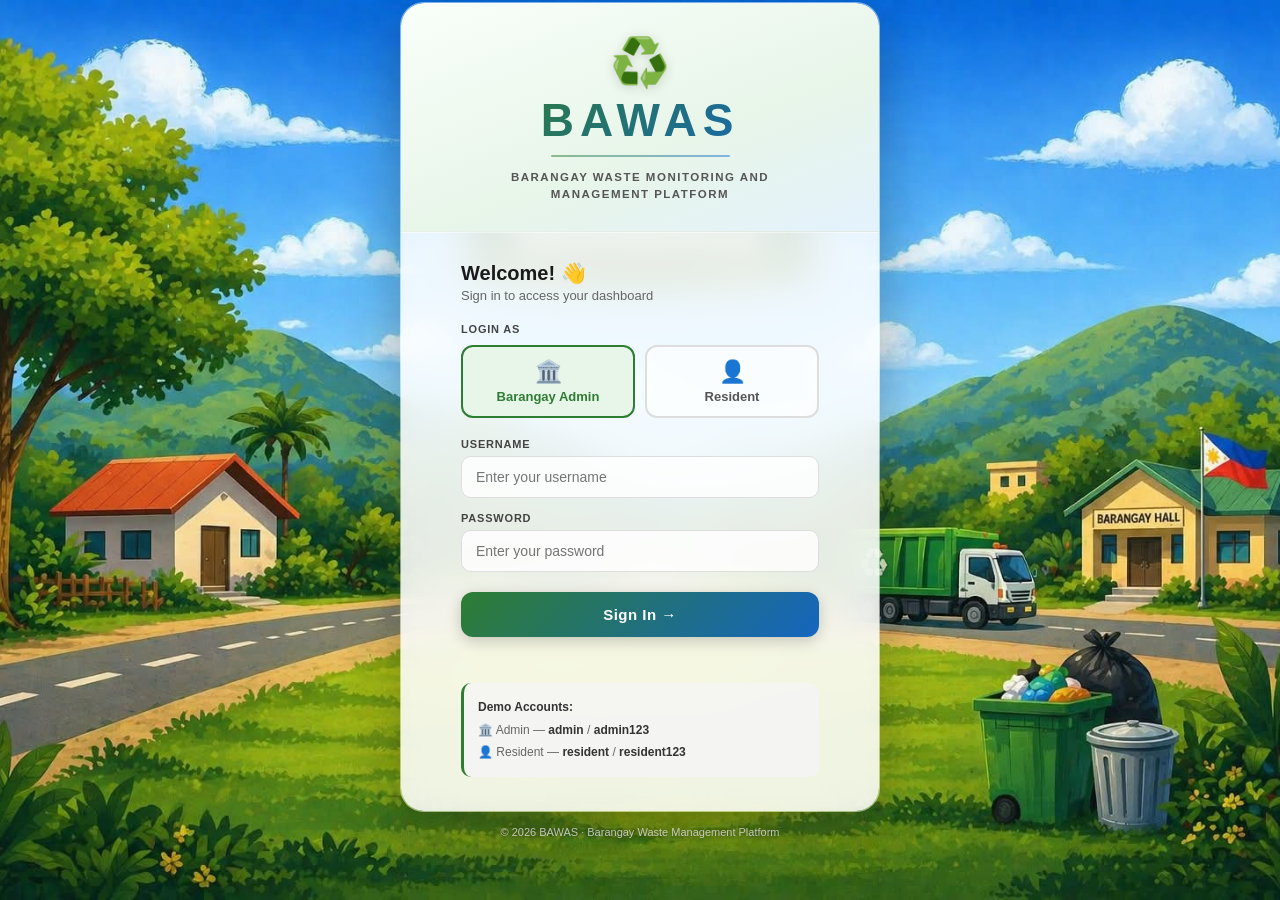
<file: index.html>
<!DOCTYPE html>
<html lang="en">
<head>
    <meta charset="UTF-8">
    <meta name="viewport" content="width=device-width, initial-scale=1.0">
    <title>BAWAS - Barangay Waste Management System</title>
    <style>
        * {
            margin: 0;
            padding: 0;
            box-sizing: border-box;
        }

        body {
            font-family: 'Segoe UI', Tahoma, Geneva, Verdana, sans-serif;
            min-height: 100vh;
            background-image: url('bg.jpg');
            background-size: cover;
            background-position: center top;
            background-repeat: no-repeat;
            display: flex;
            align-items: center;
            justify-content: center;
        }

        /* Wrapper */
        .login-wrapper {
            position: relative;
            z-index: 1;
            display: flex;
            flex-direction: column;
            align-items: center;
            width: 100%;
            max-width: 520px;
            padding: 20px;
        }

        /* ── Card: frosted glass ── */
        .login-card {
            width: 100%;
            border-radius: 24px;
            overflow: hidden;
            box-shadow: 0 20px 60px rgba(0, 0, 0, 0.3);
            background: rgba(255, 255, 255, 0.18);
            backdrop-filter: blur(18px);
            -webkit-backdrop-filter: blur(18px);
            border: 1px solid rgba(255, 255, 255, 0.35);
            /* Push card up to cover the BAWAS logo in background */
            margin-top: -60px;
        }

        /* ── Top branding section ── */
        .card-header {
            padding: 36px 60px 28px;
            text-align: center;
            background: linear-gradient(160deg, #f9fff9 0%, #e8f5e9 60%, #e3f2fd 100%);
            backdrop-filter: blur(20px);
            -webkit-backdrop-filter: blur(20px);
            border-bottom: 1px solid rgba(0,0,0,0.06);
        }

        .card-header-logo {
            font-size: 48px;
            line-height: 1;
            margin-bottom: 10px;
            filter: drop-shadow(0 2px 6px rgba(0,0,0,0.15));
        }

        .card-header h1 {
            font-size: 46px;
            font-weight: 900;
            letter-spacing: 6px;
            line-height: 1;
            margin-bottom: 6px;
            text-shadow: none;
            /* Green to blue gradient text */
            background: linear-gradient(135deg, #2e7d32 0%, #1565C0 100%);
            -webkit-background-clip: text;
            -webkit-text-fill-color: transparent;
            background-clip: text;
        }

        .card-header-divider {
            height: 2px;
            background: linear-gradient(to right, #2e7d32, #1976D2);
            border-radius: 2px;
            margin: 12px auto;
            width: 50%;
            opacity: 0.5;
        }

        .card-header p {
            font-size: 11.5px;
            color: #555;
            font-weight: 600;
            letter-spacing: 1.5px;
            text-transform: uppercase;
            line-height: 1.5;
            text-shadow: none;
        }

        /* ── Form body: slightly more opaque ── */
        .card-body {
            background: rgba(255, 255, 255, 0.82);
            backdrop-filter: blur(10px);
            -webkit-backdrop-filter: blur(10px);
            padding: 28px 60px 34px;
            border-top: 1px solid rgba(255,255,255,0.5);
        }

        .welcome-text h2 {
            font-size: 20px;
            font-weight: 700;
            color: #1a1a1a;
            margin-bottom: 3px;
        }

        .welcome-text p {
            font-size: 13px;
            color: #666;
            margin-bottom: 20px;
        }

        /* User type toggle */
        .type-label {
            font-size: 11px;
            font-weight: 700;
            color: #444;
            text-transform: uppercase;
            letter-spacing: 0.8px;
            margin-bottom: 10px;
        }

        .type-grid {
            display: grid;
            grid-template-columns: 1fr 1fr;
            gap: 10px;
            margin-bottom: 20px;
        }

        .type-btn {
            padding: 12px 10px;
            border: 2px solid #ddd;
            border-radius: 12px;
            background: rgba(255,255,255,0.7);
            cursor: pointer;
            text-align: center;
            transition: all 0.2s;
            font-size: 13px;
            font-weight: 600;
            color: #555;
        }

        .type-btn .icon {
            font-size: 22px;
            display: block;
            margin-bottom: 4px;
        }

        .type-btn:hover {
            border-color: #2e7d32;
            background: #f1f8f1;
            color: #2e7d32;
        }

        .type-btn.active {
            border-color: #2e7d32;
            background: #e8f5e9;
            color: #2e7d32;
        }

        /* Form fields */
        .field {
            margin-bottom: 14px;
        }

        .field label {
            display: block;
            font-size: 11px;
            font-weight: 700;
            color: #444;
            text-transform: uppercase;
            letter-spacing: 0.8px;
            margin-bottom: 6px;
        }

        .field input {
            width: 100%;
            padding: 12px 14px;
            border: 1.5px solid #ddd;
            border-radius: 10px;
            font-size: 14px;
            color: #333;
            background: rgba(255,255,255,0.85);
            transition: border-color 0.2s, background 0.2s;
            outline: none;
        }

        .field input:focus {
            border-color: #2e7d32;
            background: white;
        }

        /* Login button */
        .btn-login {
            width: 100%;
            padding: 14px;
            background: linear-gradient(135deg, #2e7d32 0%, #1565C0 100%);
            color: white;
            border: none;
            border-radius: 12px;
            font-size: 15px;
            font-weight: 700;
            cursor: pointer;
            margin-top: 6px;
            letter-spacing: 0.5px;
            transition: opacity 0.2s, transform 0.15s;
            box-shadow: 0 4px 15px rgba(0,0,0,0.2);
        }

        .btn-login:hover {
            opacity: 0.92;
            transform: translateY(-1px);
        }

        .btn-login:active {
            transform: translateY(0);
        }

        /* Error */
        .error-msg {
            color: #e53935;
            font-size: 13px;
            text-align: center;
            margin-top: 10px;
            min-height: 18px;
            font-weight: 500;
        }

        /* Demo accounts */
        .demo-box {
            margin-top: 18px;
            padding: 12px 14px;
            background: rgba(245,245,245,0.9);
            border-radius: 10px;
            border-left: 3px solid #2e7d32;
        }

        .demo-box p {
            font-size: 12px;
            color: #666;
            margin: 3px 0;
            line-height: 1.6;
        }

        .demo-box strong {
            color: #333;
        }

        /* Footer */
        .login-footer {
            text-align: center;
            margin-top: 14px;
            font-size: 11px;
            color: rgba(255,255,255,0.85);
            text-shadow: 0 1px 4px rgba(0,0,0,0.4);
            font-weight: 500;
        }
    </style>
</head>
<body>
    <div class="login-wrapper">
        <div class="login-card">

            <!-- Branding — blends with background -->
            <div class="card-header">
                <div class="card-header-logo">♻️</div>
                <h1>BAWAS</h1>
                <div class="card-header-divider"></div>
                <p>Barangay Waste Monitoring and Management Platform</p>
            </div>

            <!-- Login form — slightly more solid -->
            <div class="card-body">
                <div class="welcome-text">
                    <h2>Welcome! 👋</h2>
                    <p>Sign in to access your dashboard</p>
                </div>

                <p class="type-label">Login as</p>
                <div class="type-grid">
                    <button class="type-btn active" id="btnAdmin" onclick="setUserType('admin')">
                        <span class="icon">🏛️</span>
                        Barangay Admin
                    </button>
                    <button class="type-btn" id="btnResident" onclick="setUserType('resident')">
                        <span class="icon">👤</span>
                        Resident
                    </button>
                </div>
                <input type="hidden" id="userType" value="admin">

                <div class="field">
                    <label>Username</label>
                    <input type="text" id="username" placeholder="Enter your username">
                </div>
                <div class="field">
                    <label>Password</label>
                    <input type="password" id="password" placeholder="Enter your password"
                        onkeydown="if(event.key==='Enter') login()">
                </div>

                <button class="btn-login" onclick="login()">Sign In →</button>
                <div class="error-msg" id="errorMsg"></div>

                <div class="demo-box">
                    <p><strong>Demo Accounts:</strong></p>
                    <p>🏛️ Admin — <strong>admin</strong> / <strong>admin123</strong></p>
                    <p>👤 Resident — <strong>resident</strong> / <strong>resident123</strong></p>
                </div>
            </div>
        </div>

        <div class="login-footer">© 2026 BAWAS · Barangay Waste Management Platform</div>
    </div>

    <script src="app.js"></script>
    <script>
        function setUserType(type) {
            document.getElementById('userType').value = type;
            document.getElementById('btnAdmin').classList.toggle('active', type === 'admin');
            document.getElementById('btnResident').classList.toggle('active', type === 'resident');
        }
    </script>
</body>
</html>
</file>
<file: style.css>
* {
    margin: 0;
    padding: 0;
    box-sizing: border-box;
}

body {
    font-family: 'Plus Jakarta Sans', 'Segoe UI', Tahoma, Geneva, Verdana, sans-serif;
    background-color: #e8f0f2;
}

.container {
    display: flex;
    justify-content: center;
    align-items: center;
    min-height: 100vh;
    padding: 20px;
}

.login-box {
    background: white;
    padding: 40px;
    border-radius: 8px;
    box-shadow: 0 2px 10px rgba(0,0,0,0.1);
    max-width: 400px;
    width: 100%;
}

.login-box h1 {
    color: #2e7d32;
    text-align: center;
    margin-bottom: 10px;
}

.login-box h2 {
    color: #666;
    text-align: center;
    font-size: 16px;
    margin-bottom: 30px;
}

.login-form h3 {
    margin-bottom: 20px;
    color: #333;
}

.form-group {
    margin-bottom: 20px;
}

.form-group label {
    display: block;
    margin-bottom: 5px;
    color: #333;
    font-weight: bold;
}

.form-group input,
.form-group select,
.form-group textarea {
    width: 100%;
    padding: 10px;
    border: 1px solid #ddd;
    border-radius: 4px;
    font-size: 14px;
}

button {
    width: 100%;
    padding: 12px;
    background-color: #2e7d32;
    color: white;
    border: none;
    border-radius: 4px;
    font-size: 16px;
    cursor: pointer;
    margin-top: 10px;
}

button:hover {
    background-color: #1b5e20;
}

.error {
    color: red;
    margin-top: 10px;
    text-align: center;
}

.success {
    color: green;
    margin-top: 10px;
    text-align: center;
}

.demo-accounts {
    margin-top: 20px;
    padding: 15px;
    background-color: #f5f5f5;
    border-radius: 4px;
    font-size: 14px;
}

.demo-accounts p {
    margin: 5px 0;
}

/* Header inner max-width */
.header {
    background-color: white;
    padding: 0 40px;
    height: 72px;
    display: flex;
    justify-content: space-between;
    align-items: center;
    border-bottom: 3px solid #2e7d32;
    box-shadow: 0 2px 8px rgba(0,0,0,0.08);
    position: sticky;
    top: 0;
    z-index: 100;
}

.header-left {
    display: flex;
    align-items: center;
    gap: 12px;
}

.logo {
    width: 48px;
    height: 48px;
    display: flex;
    align-items: center;
    justify-content: center;
    font-size: 36px;
    background: none;
    border-radius: 0;
}

.header-title {
    display: flex;
    align-items: baseline;
    gap: 10px;
}

.header-title h1 {
    font-size: 30px;
    color: #1a1a1a;
    font-weight: 900;
    margin: 0;
    letter-spacing: 1px;
}

.header-title p {
    font-size: 16px;
    color: #444;
    margin: 0;
    font-weight: 400;
    border-left: 2px solid #ccc;
    padding-left: 10px;
}

.header-right {
    display: flex;
    align-items: center;
    gap: 12px;
}

.header-barangay-badge {
    background-color: #e8f5e9;
    color: #2e7d32;
    padding: 6px 14px;
    border-radius: 20px;
    font-size: 13px;
    font-weight: 600;
    border: 1px solid #a5d6a7;
}

.header-user {
    display: flex;
    align-items: center;
    gap: 8px;
    background: #f5f5f5;
    padding: 6px 14px;
    border-radius: 20px;
    font-size: 13px;
    font-weight: 600;
    color: #333;
}

.header-user span {
    font-size: 18px;
}

.user-info {
    display: flex;
    gap: 10px;
    align-items: center;
}

.notification-icon {
    width: 38px;
    height: 38px;
    background-color: #1976D2;
    border-radius: 50%;
    display: flex;
    align-items: center;
    justify-content: center;
    color: white;
    font-size: 18px;
    cursor: pointer;
}

.user-avatar {
    width: 38px;
    height: 38px;
    border-radius: 50%;
    background-color: #FF6B9D;
    display: flex;
    align-items: center;
    justify-content: center;
    color: white;
    font-size: 20px;
}

.user-info button {
    width: auto;
    padding: 7px 16px;
    margin: 0;
    background-color: #f44336;
    font-size: 13px;
    border-radius: 20px;
}

.user-info button:hover {
    background-color: #d32f2f;
}

.barangay-selector {
    position: fixed;
    inset: 0;
    background: linear-gradient(135deg, #e8f5e9 0%, #e3f2fd 50%, #f1f8e9 100%);
    display: flex;
    align-items: center;
    justify-content: center;
    z-index: 999;
    overflow: hidden;
}

/* Floating particles container */
.particles {
    position: absolute;
    inset: 0;
    pointer-events: none;
    overflow: hidden;
}

.particle {
    position: absolute;
    bottom: -60px;
    font-size: 24px;
    opacity: 0;
    animation: floatUp linear infinite;
    user-select: none;
}

@keyframes floatUp {
    0% {
        transform: translateY(0) rotate(0deg) scale(0.8);
        opacity: 0;
    }
    10% { opacity: 0.7; }
    90% { opacity: 0.4; }
    100% {
        transform: translateY(-110vh) rotate(360deg) scale(1.1);
        opacity: 0;
    }
}

/* Barangay card */
.barangay-card {
    position: relative;
    z-index: 1;
    background: white;
    border-radius: 24px;
    padding: 48px 52px;
    max-width: 480px;
    width: 100%;
    box-shadow: 0 20px 60px rgba(0,0,0,0.12);
    text-align: center;
    animation: fadeSlideUp 0.7s cubic-bezier(0.22, 1, 0.36, 1) forwards;
}

@keyframes fadeSlideUp {
    from { opacity: 0; transform: translateY(30px); }
    to   { opacity: 1; transform: translateY(0); }
}

.barangay-card-icon {
    font-size: 52px;
    margin-bottom: 8px;
    animation: spinIn 0.8s cubic-bezier(0.22, 1, 0.36, 1) 0.2s both;
}

@keyframes spinIn {
    from { opacity: 0; transform: rotate(-180deg) scale(0.5); }
    to   { opacity: 1; transform: rotate(0deg) scale(1); }
}

.barangay-card h1 {
    font-size: 40px;
    font-weight: 900;
    letter-spacing: 5px;
    background: linear-gradient(135deg, #2e7d32, #1565C0);
    -webkit-background-clip: text;
    -webkit-text-fill-color: transparent;
    background-clip: text;
    margin-bottom: 6px;
}

.barangay-card-sub {
    font-size: 11px;
    color: #888;
    font-weight: 600;
    letter-spacing: 1px;
    text-transform: uppercase;
    margin-bottom: 4px;
}

.barangay-divider {
    height: 2px;
    background: linear-gradient(to right, #2e7d32, #1976D2);
    border-radius: 2px;
    width: 50%;
    margin: 16px auto;
    opacity: 0.4;
}

.barangay-card h2 {
    font-size: 20px;
    font-weight: 700;
    color: #1a1a1a;
    margin-bottom: 6px;
}

.barangay-card-hint {
    font-size: 13px;
    color: #999;
    margin-bottom: 20px;
}

.barangay-card select {
    width: 100%;
    padding: 13px 16px;
    border: 1.5px solid #e0e0e0;
    border-radius: 12px;
    font-size: 15px;
    color: #333;
    background: #fafafa;
    outline: none;
    margin-bottom: 16px;
    transition: border-color 0.2s;
}

.barangay-card select:focus {
    border-color: #2e7d32;
    background: white;
}

.barangay-btn {
    width: 100%;
    padding: 14px;
    background: linear-gradient(135deg, #2e7d32 0%, #1565C0 100%);
    color: white;
    border: none;
    border-radius: 12px;
    font-size: 16px;
    font-weight: 700;
    cursor: pointer;
    letter-spacing: 0.5px;
    transition: opacity 0.2s, transform 0.15s;
    box-shadow: 0 4px 15px rgba(0,0,0,0.15);
    margin-top: 0;
}

.barangay-btn:hover {
    opacity: 0.9;
    transform: translateY(-2px);
}

.barangay-btn:active {
    transform: translateY(0);
}

.page-header {
    background: linear-gradient(135deg, #1976D2 0%, #1565C0 100%);
    color: white;
    padding: 24px 0;
    margin: 0;
}

.page-header-inner {
    max-width: 1280px;
    margin: 0 auto;
    padding: 0 40px;
}

.page-header h2 {
    font-size: 28px;
    font-weight: 700;
    margin: 0;
}

.main-content {
    display: block;
    min-height: calc(100vh - 72px);
    background: #f0f4f8;
    background-image:
        radial-gradient(circle at 20% 20%, rgba(46,125,50,0.04) 0%, transparent 50%),
        radial-gradient(circle at 80% 80%, rgba(25,118,210,0.04) 0%, transparent 50%),
        radial-gradient(circle at 60% 10%, rgba(0,188,212,0.03) 0%, transparent 40%);
    position: relative;
}

.sidebar {
    display: none;
}

.content {
    max-width: 1280px;
    margin: 0 auto;
    padding: 32px 40px;
    background-color: transparent;
    min-height: calc(100vh - 150px);
}

.section {
    display: none;
}

.section.active {
    display: block;
}

/* Page header wrapper fix */
.section > .page-header {
    margin: -32px -40px 32px -40px;
    border-radius: 0;
}

.stats-grid {
    display: grid;
    grid-template-columns: repeat(4, 1fr);
    gap: 20px;
    margin-bottom: 28px;
}

/* 5-column for admin (with fee card) */
.stats-grid.five-col {
    grid-template-columns: repeat(5, 1fr);
}

.stat-card {
    background: white;
    padding: 25px;
    border-radius: 12px;
    box-shadow: 0 2px 8px rgba(0,0,0,0.1);
    position: relative;
    overflow: hidden;
    transition: transform 0.2s, box-shadow 0.2s;
}

.stat-card:hover {
    transform: translateY(-5px);
    box-shadow: 0 4px 16px rgba(0,0,0,0.15);
}

.stat-card::before {
    content: '';
    position: absolute;
    top: 0;
    left: 0;
    right: 0;
    height: 8px;
}

.stat-card.green::before {
    background-color: #4CAF50;
}

.stat-card.blue::before {
    background-color: #1976D2;
}

.stat-card.orange::before {
    background-color: #FF9800;
}

.stat-card.teal::before {
    background-color: #00BCD4;
}

.stat-card h3 {
    font-size: 16px;
    color: #666;
    margin-bottom: 15px;
    font-weight: 600;
}

.stat-value {
    font-size: 48px;
    font-weight: bold;
    color: #333;
    margin-bottom: 10px;
}

.stat-label {
    font-size: 14px;
    color: #999;
}

.stat-icon {
    font-size: 40px;
    margin-top: 10px;
}

.collection-schedule-section {
    background: linear-gradient(135deg, #1976D2 0%, #1565C0 100%);
    padding: 18px 20px;
    border-radius: 12px;
    margin-bottom: 16px;
}

.collection-schedule-section h3 {
    color: white;
    font-size: 15px;
    font-weight: 700;
    margin-bottom: 10px;
    text-transform: uppercase;
    letter-spacing: 0.5px;
    opacity: 0.9;
}

.schedule-item {
    background: rgba(255,255,255,0.95);
    padding: 10px 14px;
    border-radius: 8px;
    margin-bottom: 6px;
    display: flex;
    justify-content: space-between;
    align-items: center;
    cursor: pointer;
    font-size: 13px;
    font-weight: 500;
    color: #333;
    transition: background 0.15s;
}

.schedule-item:last-child {
    margin-bottom: 0;
}

.schedule-item:hover {
    background-color: white;
}

.recent-alerts {
    background: white;
    border-radius: 12px;
    box-shadow: 0 2px 8px rgba(0,0,0,0.07);
    overflow: hidden;
}

.alerts-header {
    padding: 12px 16px;
    background: #fff8f0;
    border-bottom: 1px solid #ffe0b2;
    display: flex;
    justify-content: space-between;
    align-items: center;
}

.alerts-header h3 {
    font-size: 13px;
    font-weight: 700;
    color: #e65100;
    text-transform: uppercase;
    letter-spacing: 0.5px;
    margin: 0;
}

.alerts-header a {
    font-size: 12px;
    color: #1976D2;
    text-decoration: none;
    font-weight: 600;
    cursor: pointer;
}

.alerts-header a:hover {
    text-decoration: underline;
}

.alert-item {
    padding: 12px 16px;
    border-left: 4px solid #FF9800;
    background-color: white;
    margin: 0;
    border-bottom: 1px solid #f5f5f5;
    display: flex;
    align-items: center;
    gap: 12px;
    cursor: pointer;
    transition: background 0.15s;
}

.alert-item:hover {
    background-color: #fffbf5;
}

.alert-item:last-child {
    border-bottom: none;
}

.alert-icon {
    width: 32px;
    height: 32px;
    background-color: #fff3e0;
    border-radius: 8px;
    display: flex;
    align-items: center;
    justify-content: center;
    color: #FF9800;
    font-size: 16px;
    flex-shrink: 0;
}

.alert-content {
    flex: 1;
    min-width: 0;
}

.alert-content strong {
    font-size: 13px;
    color: #1a1a1a;
    font-weight: 600;
    display: block;
    white-space: nowrap;
    overflow: hidden;
    text-overflow: ellipsis;
}

.alert-content p {
    font-size: 12px;
    color: #999;
    margin: 2px 0 0;
    white-space: nowrap;
    overflow: hidden;
    text-overflow: ellipsis;
}

.alert-arrow {
    font-size: 16px;
    color: #ddd;
    flex-shrink: 0;
}

.alert-item button {
    width: auto;
    padding: 8px 16px;
    margin-top: 10px;
    background-color: #4caf50;
}

.report-card,
.schedule-card {
    background: white;
    padding: 14px 18px;
    border-radius: 10px;
    box-shadow: 0 1px 4px rgba(0,0,0,0.07);
    margin-bottom: 10px;
    display: flex;
    align-items: center;
    gap: 14px;
    cursor: pointer;
    transition: transform 0.15s, box-shadow 0.15s;
    border-left: 5px solid #e0e0e0;
}

.report-card:hover,
.schedule-card:hover {
    transform: translateY(-1px);
    box-shadow: 0 4px 12px rgba(0,0,0,0.1);
}

.report-icon {
    width: 44px;
    height: 44px;
    background-color: #e8f5e9;
    border-radius: 10px;
    display: flex;
    align-items: center;
    justify-content: center;
    font-size: 22px;
    flex-shrink: 0;
}

.report-content {
    flex: 1;
    min-width: 0;
}

.report-card h3,
.schedule-card h3 {
    color: #1a1a1a;
    margin-bottom: 3px;
    font-size: 15px;
    font-weight: 700;
    white-space: nowrap;
    overflow: hidden;
    text-overflow: ellipsis;
}

.report-card p,
.schedule-card p {
    margin: 2px 0;
    color: #777;
    font-size: 13px;
    white-space: nowrap;
    overflow: hidden;
    text-overflow: ellipsis;
}

.report-time {
    color: #bbb;
    font-size: 12px;
}

.report-arrow {
    font-size: 20px;
    color: #ccc;
    flex-shrink: 0;
}

.report-card.pending {
    border-left-color: #FF9800;
}

.report-card.resolved {
    border-left-color: #4CAF50;
}

.report-card.rejected {
    border-left-color: #f44336;
}

.report-card button {
    width: auto;
    padding: 6px 14px;
    margin-top: 6px;
    background-color: #4caf50;
    border-radius: 6px;
    font-size: 13px;
}

.button-group {
    display: flex;
    gap: 15px;
    margin-top: 10px;
}

.issue-btn {
    flex: 1;
    background-color: #1976d2;
    padding: 15px;
    font-size: 16px;
    border-radius: 8px;
    font-weight: 600;
}

.issue-btn:hover {
    background-color: #1565c0;
}

.issue-btn.selected {
    background-color: #0d47a1;
    box-shadow: 0 4px 8px rgba(13, 71, 161, 0.3);
}

.btn-primary {
    background-color: #4CAF50;
    color: white;
    padding: 15px 40px;
    border: none;
    border-radius: 8px;
    font-size: 18px;
    font-weight: 600;
    cursor: pointer;
    box-shadow: 0 4px 8px rgba(76, 175, 80, 0.3);
}

.btn-primary:hover {
    background-color: #45a049;
}

.btn-report {
    background-color: #1976D2;
    color: white;
    padding: 15px 30px;
    border: none;
    border-radius: 8px;
    font-size: 16px;
    font-weight: 600;
    cursor: pointer;
    margin-bottom: 20px;
}

.btn-report:hover {
    background-color: #1565C0;
}

.status-badge {
    padding: 4px 8px;
    border-radius: 4px;
    font-weight: bold;
    text-transform: uppercase;
    font-size: 12px;
}

.status-badge.pending {
    background-color: #fff3e0;
    color: #ff9800;
}

.status-badge.resolved {
    background-color: #e8f5e9;
    color: #4caf50;
}

#addScheduleForm {
    background: white;
    padding: 30px;
    border-radius: 12px;
    margin-bottom: 20px;
    box-shadow: 0 2px 8px rgba(0,0,0,0.1);
}

#addScheduleForm h3 {
    margin-bottom: 20px;
    color: #333;
    font-size: 22px;
}

.btn-choose-file {
    background-color: #4CAF50;
    color: white;
    padding: 12px 24px;
    border: none;
    border-radius: 6px;
    font-size: 14px;
    font-weight: 600;
    cursor: pointer;
    width: auto;
}

.btn-choose-file:hover {
    background-color: #45a049;
}

#reportMessage {
    margin-top: 15px;
    padding: 15px;
    border-radius: 8px;
    text-align: center;
    font-weight: bold;
}

/* Analytics Page Styles */
.analytics-grid {
    display: grid;
    grid-template-columns: repeat(3, 1fr);
    gap: 20px;
    margin-bottom: 24px;
}

.chart-container {
    background: white;
    padding: 25px;
    border-radius: 12px;
    box-shadow: 0 2px 8px rgba(0,0,0,0.1);
}

.chart-container h3 {
    color: #333;
    margin-bottom: 20px;
    font-size: 18px;
    font-weight: 600;
}

.chart-large {
    grid-column: span 2;
}

.pie-chart {
    width: 200px;
    height: 200px;
    margin: 20px auto;
    border-radius: 50%;
    background: conic-gradient(
        #4CAF50 0deg 180deg,
        #1976D2 180deg 270deg,
        #FFC107 270deg 315deg,
        #9E9E9E 315deg 360deg
    );
}

.chart-legend {
    display: flex;
    flex-direction: column;
    gap: 10px;
    margin-top: 20px;
}

.legend-item {
    display: flex;
    align-items: center;
    gap: 10px;
}

.legend-color {
    width: 20px;
    height: 20px;
    border-radius: 4px;
}

.legend-color.organic {
    background-color: #4CAF50;
}

.legend-color.plastic {
    background-color: #1976D2;
}

.legend-color.paper {
    background-color: #FFC107;
}

.legend-color.others {
    background-color: #9E9E9E;
}

.bar-chart {
    display: flex;
    align-items: flex-end;
    justify-content: space-around;
    height: 200px;
    margin-top: 20px;
    border-bottom: 2px solid #ddd;
    padding: 0 20px;
}

.bar {
    width: 60px;
    background: linear-gradient(to top, #1976D2, #42A5F5);
    border-radius: 8px 8px 0 0;
    position: relative;
    transition: transform 0.3s;
}

.bar:hover {
    transform: translateY(-5px);
}

.bar-label {
    text-align: center;
    margin-top: 10px;
    font-size: 12px;
    color: #666;
}

.line-chart {
    height: 250px;
    background: linear-gradient(to bottom, rgba(25, 118, 210, 0.1) 0%, transparent 100%);
    border-radius: 8px;
    position: relative;
    margin-top: 20px;
}

.gauge-chart {
    width: 150px;
    height: 150px;
    margin: 20px auto;
    position: relative;
}

.gauge-background {
    width: 100%;
    height: 100%;
    border-radius: 50%;
    background: conic-gradient(#FF9800 0deg 331deg, #E0E0E0 331deg 360deg);
}

.gauge-center {
    position: absolute;
    top: 50%;
    left: 50%;
    transform: translate(-50%, -50%);
    font-size: 32px;
    font-weight: bold;
    color: #FF9800;
}

/* Announcement Styles */
.announcement-btn {
    position: relative;
    width: 42px;
    height: 42px;
    background-color: white !important;
    border-radius: 50%;
    display: flex;
    align-items: center;
    justify-content: center;
    color: #555;
    font-size: 20px;
    cursor: pointer;
    border: 1.5px solid #e0e0e0 !important;
    margin: 0;
    padding: 0;
    transition: background-color 0.2s, border-color 0.2s;
}

.announcement-btn:hover {
    background-color: #e3f2fd !important;
    border-color: #1976D2 !important;
}

.announcement-badge {
    position: absolute;
    top: -4px;
    right: -4px;
    background-color: #f44336;
    color: white;
    border-radius: 50%;
    width: 18px;
    height: 18px;
    font-size: 11px;
    font-weight: bold;
    display: flex;
    align-items: center;
    justify-content: center;
    border: 2px solid white;
    box-shadow: 0 1px 4px rgba(0,0,0,0.2);
}

/* Announcement Modal */
.modal-overlay {
    display: none;
    position: fixed;
    top: 0;
    left: 0;
    width: 100%;
    height: 100%;
    background-color: rgba(0,0,0,0.5);
    z-index: 1000;
    justify-content: center;
    align-items: flex-start;
    padding-top: 80px;
}

.modal-overlay.open {
    display: flex;
}

.modal-box {
    background: white;
    border-radius: 16px;
    width: 100%;
    max-width: 550px;
    box-shadow: 0 8px 32px rgba(0,0,0,0.2);
    overflow: hidden;
    max-height: 80vh;
    display: flex;
    flex-direction: column;
}

.modal-header {
    background: linear-gradient(135deg, #1976D2, #1565C0);
    color: white;
    padding: 20px 25px;
    display: flex;
    justify-content: space-between;
    align-items: center;
}

.modal-header h3 {
    font-size: 20px;
    margin: 0;
}

.modal-close {
    background: none;
    border: none;
    color: white;
    font-size: 24px;
    cursor: pointer;
    width: auto;
    padding: 0;
    margin: 0;
    line-height: 1;
}

.modal-close:hover {
    background: none;
    opacity: 0.8;
}

.modal-body {
    padding: 25px;
    overflow-y: auto;
    flex: 1;
}

/* Admin post form inside modal */
.announcement-form {
    background: #f5f9ff;
    border-radius: 10px;
    padding: 20px;
    margin-bottom: 20px;
    border: 1px solid #e0ecff;
}

.announcement-form textarea {
    width: 100%;
    padding: 12px;
    border: 1px solid #ddd;
    border-radius: 8px;
    font-size: 14px;
    resize: vertical;
    font-family: inherit;
    margin-bottom: 10px;
}

.announcement-form input[type="datetime-local"] {
    width: 100%;
    padding: 10px;
    border: 1px solid #ddd;
    border-radius: 8px;
    font-size: 14px;
    margin-bottom: 10px;
}

.btn-post {
    background-color: #4CAF50;
    color: white;
    padding: 10px 24px;
    border: none;
    border-radius: 8px;
    font-size: 15px;
    font-weight: 600;
    cursor: pointer;
    width: auto;
    margin: 0;
}

.btn-post:hover {
    background-color: #45a049;
}

/* Announcement cards */
.announcement-card {
    background: white;
    border-radius: 10px;
    padding: 18px;
    margin-bottom: 14px;
    border-left: 5px solid #1976D2;
    box-shadow: 0 2px 6px rgba(0,0,0,0.07);
}

.announcement-card.schedule-type {
    border-left-color: #4CAF50;
}

.announcement-meta {
    display: flex;
    justify-content: space-between;
    align-items: center;
    margin-bottom: 8px;
}

.announcement-tag {
    font-size: 11px;
    font-weight: 700;
    text-transform: uppercase;
    padding: 3px 10px;
    border-radius: 20px;
    background-color: #e3f0ff;
    color: #1976D2;
}

.announcement-tag.schedule {
    background-color: #e8f5e9;
    color: #4CAF50;
}

.announcement-date {
    font-size: 12px;
    color: #999;
}

.announcement-text {
    font-size: 15px;
    color: #333;
    line-height: 1.5;
    margin-bottom: 6px;
}

.announcement-schedule-time {
    font-size: 13px;
    color: #4CAF50;
    font-weight: 600;
    margin-top: 6px;
}

.btn-delete-ann {
    background: none;
    border: none;
    color: #f44336;
    font-size: 13px;
    cursor: pointer;
    padding: 0;
    margin: 0;
    width: auto;
    margin-top: 8px;
    font-weight: 600;
}

.btn-delete-ann:hover {
    background: none;
    text-decoration: underline;
    color: #d32f2f;
}

.no-announcements {
    text-align: center;
    padding: 30px;
    color: #999;
    font-size: 15px;
}

/* Image Lightbox */
.lightbox-overlay {
    display: none;
    position: fixed;
    top: 0; left: 0;
    width: 100%; height: 100%;
    background: rgba(0,0,0,0.9);
    z-index: 9999;
    justify-content: center;
    align-items: center;
    cursor: zoom-out;
}

.lightbox-overlay.open {
    display: flex;
}

.lightbox-overlay img {
    max-width: 90vw;
    max-height: 90vh;
    border-radius: 8px;
    box-shadow: 0 8px 32px rgba(0,0,0,0.5);
    cursor: default;
}

.lightbox-close {
    position: fixed;
    top: 20px;
    right: 30px;
    color: white;
    font-size: 40px;
    cursor: pointer;
    line-height: 1;
    user-select: none;
}

.lightbox-close:hover {
    color: #ddd;
}

.clickable-img {
    cursor: zoom-in;
    transition: opacity 0.2s;
    border: 2px solid #ddd;
    border-radius: 8px;
}

.clickable-img:hover {
    opacity: 0.85;
    border-color: #1976D2;
}

/* ── Responsive / Full-screen scaling ─────────────────────────── */

/* Large screens — cap content width and center */
@media (min-width: 1400px) {
    .content {
        padding: 36px 60px;
    }
}

/* Medium screens */
@media (max-width: 1200px) {
    .stats-grid {
        grid-template-columns: repeat(2, 1fr);
    }
    .analytics-grid {
        grid-template-columns: repeat(2, 1fr);
    }
}

/* Small screens */
@media (max-width: 768px) {
    .header {
        padding: 0 16px;
        height: auto;
        flex-wrap: wrap;
        gap: 8px;
        padding-top: 10px;
        padding-bottom: 10px;
    }
    .header-title p { display: none; }
    .content { padding: 16px; }
    .stats-grid { grid-template-columns: repeat(2, 1fr); }
    .analytics-grid { grid-template-columns: 1fr; }
    .page-header-inner { padding: 0 16px; }
    .section > .page-header { margin: -16px -16px 20px -16px; }
}

/* Ensure forms don't stretch too wide */
.form-max {
    max-width: 700px;
}

/* ── Reports Toolbar ───────────────────────────────────────────── */
.reports-toolbar {
    display: flex;
    gap: 12px;
    align-items: center;
    margin-bottom: 16px;
    flex-wrap: wrap;
}

.reports-search {
    flex: 1;
    min-width: 200px;
    padding: 10px 16px;
    border: 1.5px solid #e0e0e0;
    border-radius: 10px;
    font-size: 14px;
    outline: none;
    background: white;
    transition: border-color 0.2s;
}

.reports-search:focus {
    border-color: #1976D2;
}

.reports-filter {
    padding: 10px 14px;
    border: 1.5px solid #e0e0e0;
    border-radius: 10px;
    font-size: 14px;
    outline: none;
    background: white;
    cursor: pointer;
    transition: border-color 0.2s;
}

.reports-filter:focus {
    border-color: #1976D2;
}

.reports-count {
    font-size: 13px;
    color: #999;
    white-space: nowrap;
}

/* Report list container */
.reports-list-container {
    background: white;
    border-radius: 14px;
    box-shadow: 0 2px 8px rgba(0,0,0,0.07);
    overflow: hidden;
}

.reports-list-header {
    display: grid;
    grid-template-columns: 44px 1fr 120px 100px 80px;
    gap: 12px;
    padding: 10px 18px;
    background: #f8f9fa;
    border-bottom: 1px solid #eee;
    font-size: 11px;
    font-weight: 700;
    color: #999;
    text-transform: uppercase;
    letter-spacing: 0.5px;
}

.report-row {
    display: grid;
    grid-template-columns: 44px 1fr 120px 100px 80px;
    gap: 12px;
    padding: 12px 18px;
    align-items: center;
    border-bottom: 1px solid #f5f5f5;
    cursor: pointer;
    transition: background 0.15s;
    border-left: 4px solid transparent;
}

.report-row:last-child {
    border-bottom: none;
}

.report-row:hover {
    background: #f9fbff;
}

.report-row.pending {
    border-left-color: #FF9800;
}

.report-row.resolved {
    border-left-color: #4CAF50;
}

.report-row.rejected {
    border-left-color: #f44336;
}

.report-row-icon {
    width: 36px;
    height: 36px;
    background: #f0f4f8;
    border-radius: 8px;
    display: flex;
    align-items: center;
    justify-content: center;
    font-size: 18px;
}

.report-row-main h4 {
    font-size: 14px;
    font-weight: 600;
    color: #1a1a1a;
    margin-bottom: 2px;
    white-space: nowrap;
    overflow: hidden;
    text-overflow: ellipsis;
}

.report-row-main p {
    font-size: 12px;
    color: #999;
    white-space: nowrap;
    overflow: hidden;
    text-overflow: ellipsis;
}

.report-row-purok {
    font-size: 13px;
    color: #555;
    font-weight: 500;
}

.report-row-time {
    font-size: 12px;
    color: #aaa;
}

.report-row-actions {
    display: flex;
    gap: 6px;
    justify-content: flex-end;
}

.btn-resolve {
    padding: 5px 10px;
    background: #4CAF50;
    color: white;
    border: none;
    border-radius: 6px;
    font-size: 11px;
    font-weight: 600;
    cursor: pointer;
    width: auto;
    margin: 0;
}

.btn-resolve:hover {
    background: #43a047;
}

.no-reports {
    text-align: center;
    padding: 50px 20px;
    color: #bbb;
    font-size: 15px;
}

/* ── Report Form ───────────────────────────────────────────────── */
.report-form-wrapper {
    display: flex;
    justify-content: center;
    padding: 10px 0 40px;
}

.report-form-card {
    background: white;
    border-radius: 16px;
    padding: 36px 40px;
    width: 100%;
    max-width: 860px;
    box-shadow: 0 4px 20px rgba(0,0,0,0.08);
}

.btn-back {
    background: none;
    border: none;
    color: #1976D2;
    font-size: 14px;
    font-weight: 600;
    cursor: pointer;
    padding: 0;
    margin: 0 0 20px 0;
    width: auto;
    display: inline-block;
}

.btn-back:hover {
    background: none;
    color: #1565C0;
    text-decoration: underline;
}

.report-form-title {
    font-size: 22px;
    font-weight: 700;
    color: #1a1a1a;
    margin-bottom: 4px;
}

.report-form-subtitle {
    font-size: 13px;
    color: #999;
    margin-bottom: 28px;
}

.report-form-grid {
    display: grid;
    grid-template-columns: 1fr 1fr;
    gap: 24px;
    margin-bottom: 20px;
}

.report-form-grid .form-group {
    margin-bottom: 16px;
}

.report-form-grid .form-group label {
    font-size: 12px;
    font-weight: 700;
    color: #444;
    text-transform: uppercase;
    letter-spacing: 0.5px;
    margin-bottom: 6px;
    display: block;
}

.report-form-grid .form-group input,
.report-form-grid .form-group select,
.report-form-grid .form-group textarea {
    width: 100%;
    padding: 11px 14px;
    border: 1.5px solid #e0e0e0;
    border-radius: 10px;
    font-size: 14px;
    color: #333;
    background: #fafafa;
    outline: none;
    transition: border-color 0.2s;
    font-family: inherit;
}

.report-form-grid .form-group input:focus,
.report-form-grid .form-group select:focus,
.report-form-grid .form-group textarea:focus {
    border-color: #1976D2;
    background: white;
}

.file-upload-box {
    display: flex;
    align-items: center;
    padding: 10px 14px;
    border: 1.5px dashed #ddd;
    border-radius: 10px;
    background: #fafafa;
}

.early-collection-box {
    background: #f5f9ff;
    border: 1.5px solid #bbdefb;
    border-radius: 12px;
    padding: 20px 24px;
    margin-bottom: 24px;
}

.report-form-footer {
    display: flex;
    align-items: center;
    gap: 20px;
    flex-wrap: wrap;
}

.btn-submit-report {
    padding: 14px 40px;
    background: linear-gradient(135deg, #2e7d32 0%, #1565C0 100%);
    color: white;
    border: none;
    border-radius: 12px;
    font-size: 16px;
    font-weight: 700;
    cursor: pointer;
    width: auto;
    margin: 0;
    letter-spacing: 0.5px;
    box-shadow: 0 4px 12px rgba(0,0,0,0.15);
    transition: opacity 0.2s, transform 0.15s;
}

.btn-submit-report:hover {
    opacity: 0.9;
    transform: translateY(-1px);
}

@media (max-width: 768px) {
    .report-form-grid {
        grid-template-columns: 1fr;
    }
    .report-form-card {
        padding: 24px 20px;
    }
}

/* ── Report Detail Modal ───────────────────────────────────────── */
.report-detail-overlay {
    display: none;
    position: fixed;
    inset: 0;
    background: rgba(0,0,0,0.5);
    z-index: 2000;
    justify-content: center;
    align-items: center;
    padding: 20px;
}

.report-detail-overlay.open {
    display: flex;
}

.report-detail-box {
    background: white;
    border-radius: 20px;
    width: 100%;
    max-width: 600px;
    max-height: 88vh;
    overflow-y: auto;
    box-shadow: 0 20px 60px rgba(0,0,0,0.3);
    animation: fadeSlideUp 0.3s ease forwards;
}

.report-detail-header {
    padding: 20px 24px 16px;
    border-bottom: 1px solid #f0f0f0;
    display: flex;
    justify-content: space-between;
    align-items: flex-start;
    position: sticky;
    top: 0;
    background: white;
    z-index: 1;
    border-radius: 20px 20px 0 0;
}

.report-detail-header h3 {
    font-size: 18px;
    font-weight: 700;
    color: #1a1a1a;
    margin: 0;
}

.report-detail-close {
    background: #f5f5f5;
    border: none;
    width: 32px;
    height: 32px;
    border-radius: 50%;
    font-size: 16px;
    cursor: pointer;
    display: flex;
    align-items: center;
    justify-content: center;
    color: #666;
    flex-shrink: 0;
    margin: 0;
    padding: 0;
    width: 32px;
}

.report-detail-close:hover {
    background: #eee;
}

.report-detail-body {
    padding: 20px 24px 28px;
}

.report-detail-status-bar {
    display: flex;
    align-items: center;
    gap: 10px;
    margin-bottom: 20px;
    padding: 12px 16px;
    border-radius: 10px;
    background: #f8f9fa;
}

.report-detail-grid {
    display: grid;
    grid-template-columns: 1fr 1fr;
    gap: 14px;
    margin-bottom: 16px;
}

.report-detail-field {
    background: #f8f9fa;
    border-radius: 10px;
    padding: 12px 14px;
}

.report-detail-field label {
    font-size: 11px;
    font-weight: 700;
    color: #999;
    text-transform: uppercase;
    letter-spacing: 0.5px;
    display: block;
    margin-bottom: 4px;
}

.report-detail-field p {
    font-size: 14px;
    color: #1a1a1a;
    font-weight: 500;
    margin: 0;
}

.report-detail-desc {
    background: #f8f9fa;
    border-radius: 10px;
    padding: 14px;
    margin-bottom: 16px;
}

.report-detail-desc label {
    font-size: 11px;
    font-weight: 700;
    color: #999;
    text-transform: uppercase;
    letter-spacing: 0.5px;
    display: block;
    margin-bottom: 6px;
}

.report-detail-desc p {
    font-size: 14px;
    color: #333;
    line-height: 1.6;
    margin: 0;
}

.report-detail-photo {
    margin-bottom: 16px;
}

.report-detail-photo label {
    font-size: 11px;
    font-weight: 700;
    color: #999;
    text-transform: uppercase;
    letter-spacing: 0.5px;
    display: block;
    margin-bottom: 8px;
}

.report-detail-photo img {
    width: 100%;
    border-radius: 10px;
    cursor: zoom-in;
    border: 1px solid #eee;
}

.report-detail-actions {
    display: flex;
    gap: 10px;
    padding-top: 16px;
    border-top: 1px solid #f0f0f0;
}

.btn-resolve-detail {
    flex: 1;
    padding: 12px;
    background: #4CAF50;
    color: white;
    border: none;
    border-radius: 10px;
    font-size: 14px;
    font-weight: 700;
    cursor: pointer;
    margin: 0;
    transition: background 0.2s;
}

.btn-resolve-detail:hover {
    background: #43a047;
}

.btn-close-detail {
    padding: 12px 24px;
    background: #f5f5f5;
    color: #555;
    border: none;
    border-radius: 10px;
    font-size: 14px;
    font-weight: 600;
    cursor: pointer;
    margin: 0;
    width: auto;
}

.btn-close-detail:hover {
    background: #eee;
}

/* ── Report Detail Modal ───────────────────────────────────────── */
.report-detail-overlay {
    display: none;
    position: fixed;
    inset: 0;
    background: rgba(0,0,0,0.5);
    z-index: 2000;
    justify-content: center;
    align-items: center;
    padding: 20px;
}

.report-detail-overlay.open {
    display: flex;
}

.report-detail-box {
    background: white;
    border-radius: 20px;
    width: 100%;
    max-width: 600px;
    max-height: 88vh;
    overflow-y: auto;
    box-shadow: 0 20px 60px rgba(0,0,0,0.3);
    animation: fadeSlideUp 0.3s ease forwards;
}

.report-detail-header {
    padding: 20px 24px 16px;
    border-bottom: 1px solid #f0f0f0;
    display: flex;
    justify-content: space-between;
    align-items: flex-start;
    position: sticky;
    top: 0;
    background: white;
    z-index: 1;
    border-radius: 20px 20px 0 0;
}

.report-detail-header h3 {
    font-size: 18px;
    font-weight: 700;
    color: #1a1a1a;
    margin: 0;
}

.report-detail-close {
    background: #f5f5f5;
    border: none;
    width: 32px;
    height: 32px;
    border-radius: 50%;
    font-size: 16px;
    cursor: pointer;
    display: flex;
    align-items: center;
    justify-content: center;
    color: #666;
    padding: 0;
    margin: 0;
    width: auto;
    flex-shrink: 0;
}

.report-detail-close:hover {
    background: #eee;
}

.report-detail-body {
    padding: 20px 24px 28px;
}

.report-detail-status-bar {
    display: flex;
    align-items: center;
    gap: 10px;
    margin-bottom: 20px;
    padding: 12px 16px;
    border-radius: 10px;
    background: #f8f9fa;
}

.report-detail-grid {
    display: grid;
    grid-template-columns: 1fr 1fr;
    gap: 14px;
    margin-bottom: 16px;
}

.report-detail-field {
    background: #f8f9fa;
    border-radius: 10px;
    padding: 12px 14px;
}

.report-detail-field label {
    font-size: 11px;
    font-weight: 700;
    color: #999;
    text-transform: uppercase;
    letter-spacing: 0.5px;
    display: block;
    margin-bottom: 4px;
}

.report-detail-field p {
    font-size: 14px;
    color: #1a1a1a;
    font-weight: 500;
    margin: 0;
}

.report-detail-desc {
    background: #f8f9fa;
    border-radius: 10px;
    padding: 14px;
    margin-bottom: 16px;
}

.report-detail-desc label {
    font-size: 11px;
    font-weight: 700;
    color: #999;
    text-transform: uppercase;
    letter-spacing: 0.5px;
    display: block;
    margin-bottom: 6px;
}

.report-detail-desc p {
    font-size: 14px;
    color: #333;
    line-height: 1.6;
    margin: 0;
}

.report-detail-photo {
    margin-bottom: 16px;
}

.report-detail-photo label {
    font-size: 11px;
    font-weight: 700;
    color: #999;
    text-transform: uppercase;
    letter-spacing: 0.5px;
    display: block;
    margin-bottom: 8px;
}

.report-detail-photo img {
    width: 100%;
    border-radius: 10px;
    cursor: zoom-in;
    border: 1px solid #eee;
}

.report-detail-actions {
    display: flex;
    gap: 10px;
    padding-top: 16px;
    border-top: 1px solid #f0f0f0;
}

.btn-resolve-modal {
    flex: 1;
    padding: 12px;
    background: linear-gradient(135deg, #2e7d32, #43a047);
    color: white;
    border: none;
    border-radius: 10px;
    font-size: 14px;
    font-weight: 700;
    cursor: pointer;
    width: auto;
    margin: 0;
}

.btn-resolve-modal:hover {
    opacity: 0.9;
}

.btn-close-modal {
    padding: 12px 20px;
    background: #f5f5f5;
    color: #555;
    border: none;
    border-radius: 10px;
    font-size: 14px;
    font-weight: 600;
    cursor: pointer;
    width: auto;
    margin: 0;
}

.btn-close-modal:hover {
    background: #eee;
}

/* ── Stat Card Icons & Animations ─────────────────────────────── */
.stat-card.purple::before {
    background-color: #9C27B0;
}

.stat-card-icon-wrap {
    margin-bottom: 12px;
}

.stat-card-icon {
    font-size: 36px;
    display: inline-block;
    line-height: 1;
}

/* Bounce — truck going up and down */
@keyframes bounce {
    0%, 100% { transform: translateY(0); }
    50%       { transform: translateY(-8px); }
}

/* Pulse — gentle scale in/out */
@keyframes pulse {
    0%, 100% { transform: scale(1); }
    50%       { transform: scale(1.18); }
}

/* Shake — alert wiggle */
@keyframes shake {
    0%, 100% { transform: rotate(0deg); }
    20%       { transform: rotate(-12deg); }
    40%       { transform: rotate(12deg); }
    60%       { transform: rotate(-8deg); }
    80%       { transform: rotate(8deg); }
}

/* Slow spin — recycling symbol */
@keyframes spinSlow {
    from { transform: rotate(0deg); }
    to   { transform: rotate(360deg); }
}

.animate-bounce {
    animation: bounce 1.8s ease-in-out infinite;
}

.animate-pulse {
    animation: pulse 2s ease-in-out infinite;
}

.animate-shake {
    animation: shake 2.5s ease-in-out infinite;
}

.animate-spin-slow {
    animation: spinSlow 4s linear infinite;
}

/* Pause animation on hover */
.stat-card:hover .stat-card-icon {
    animation-play-state: paused;
}

/* ── Simple Bar Chart ──────────────────────────────────────────── */
.simple-chart {
    width: 100%;
    padding: 10px 0;
}

.simple-chart-empty {
    text-align: center;
    padding: 40px 20px;
    color: #bbb;
    font-size: 14px;
}

.simple-chart-bars {
    display: flex;
    align-items: flex-end;
    gap: 10px;
    height: 180px;
    border-bottom: 2px solid #eee;
    border-left: 2px solid #eee;
    padding: 10px 10px 0 10px;
    margin-bottom: 8px;
}

.simple-chart-bar-group {
    flex: 1;
    display: flex;
    flex-direction: column;
    align-items: center;
    gap: 4px;
    height: 100%;
    justify-content: flex-end;
}

.simple-chart-bar-wrap {
    width: 100%;
    display: flex;
    gap: 3px;
    align-items: flex-end;
    justify-content: center;
    height: 100%;
}

.simple-chart-bar {
    flex: 1;
    border-radius: 4px 4px 0 0;
    min-height: 4px;
    transition: height 0.8s cubic-bezier(0.22, 1, 0.36, 1);
    position: relative;
    cursor: pointer;
}

.simple-chart-bar:hover::after {
    content: attr(data-tip);
    position: absolute;
    bottom: 105%;
    left: 50%;
    transform: translateX(-50%);
    background: #333;
    color: white;
    padding: 4px 8px;
    border-radius: 6px;
    font-size: 11px;
    white-space: nowrap;
    z-index: 10;
}

.simple-chart-bar.total {
    background: linear-gradient(to top, #2e7d32, #66BB6A);
}

.simple-chart-bar.recycled {
    background: linear-gradient(to top, #1565C0, #42A5F5);
}

.simple-chart-label {
    font-size: 11px;
    color: #aaa;
    text-align: center;
    margin-top: 6px;
    white-space: nowrap;
    overflow: hidden;
    text-overflow: ellipsis;
    width: 100%;
}

.simple-chart-legend {
    display: flex;
    gap: 20px;
    justify-content: center;
    margin-top: 12px;
}

.simple-chart-legend-item {
    display: flex;
    align-items: center;
    gap: 6px;
    font-size: 12px;
    color: #555;
}

.simple-chart-legend-dot {
    width: 12px;
    height: 12px;
    border-radius: 3px;
}

/* ── Trend Indicator ───────────────────────────────────────────── */
.trend-banner {
    display: flex;
    align-items: center;
    gap: 14px;
    padding: 16px 20px;
    border-radius: 12px;
    margin-bottom: 20px;
    font-size: 14px;
    font-weight: 600;
    animation: fadeSlideUp 0.5s ease forwards;
}

.trend-banner.up {
    background: #fff3e0;
    border-left: 5px solid #FF9800;
    color: #e65100;
}

.trend-banner.down {
    background: #e8f5e9;
    border-left: 5px solid #4CAF50;
    color: #2e7d32;
}

.trend-banner.stable {
    background: #e3f2fd;
    border-left: 5px solid #1976D2;
    color: #1565C0;
}

.trend-icon {
    font-size: 28px;
    flex-shrink: 0;
}

.trend-text p {
    margin: 0;
    font-size: 13px;
    font-weight: 400;
    opacity: 0.85;
    margin-top: 3px;
}

.trend-banner.critical {
    background: #ffebee;
    border-left: 5px solid #f44336;
    color: #b71c1c;
    animation: criticalPulse 1.5s ease-in-out infinite;
}

@keyframes criticalPulse {
    0%, 100% { box-shadow: 0 0 0 0 rgba(244, 67, 54, 0.2); }
    50%       { box-shadow: 0 0 0 8px rgba(244, 67, 54, 0); }
}

/* ── Early Collection Fee Layout ──────────────────────────────── */
.fee-layout {
    display: grid;
    grid-template-columns: 340px 1fr;
    gap: 24px;
    align-items: start;
}

.fee-setup-card,
.fee-requests-card {
    background: white;
    border-radius: 14px;
    padding: 24px;
    box-shadow: 0 2px 8px rgba(0,0,0,0.07);
}

.fee-card-header {
    display: flex;
    align-items: center;
    gap: 10px;
    margin-bottom: 20px;
    padding-bottom: 14px;
    border-bottom: 1px solid #f0f0f0;
}

.fee-card-header span {
    font-size: 22px;
}

.fee-card-header h3 {
    font-size: 16px;
    font-weight: 700;
    color: #1a1a1a;
    margin: 0;
}

.fee-setup-card .form-group {
    margin-bottom: 14px;
}

.fee-setup-card .form-group label {
    font-size: 11px;
    font-weight: 700;
    color: #666;
    text-transform: uppercase;
    letter-spacing: 0.5px;
    display: block;
    margin-bottom: 6px;
}

.fee-setup-card .form-group input {
    width: 100%;
    padding: 10px 12px;
    border: 1.5px solid #e0e0e0;
    border-radius: 8px;
    font-size: 14px;
    outline: none;
    transition: border-color 0.2s;
}

.fee-setup-card .form-group input:focus {
    border-color: #9C27B0;
}

.btn-save-fee {
    width: 100%;
    padding: 11px;
    background: linear-gradient(135deg, #7B1FA2, #9C27B0);
    color: white;
    border: none;
    border-radius: 8px;
    font-size: 14px;
    font-weight: 700;
    cursor: pointer;
    margin-top: 4px;
    transition: opacity 0.2s;
}

.btn-save-fee:hover {
    opacity: 0.9;
}

/* Fee request rows */
.fee-request-row {
    display: flex;
    align-items: flex-start;
    gap: 14px;
    padding: 14px 0;
    border-bottom: 1px solid #f5f5f5;
}

.fee-request-row:last-child {
    border-bottom: none;
}

.fee-request-avatar {
    width: 38px;
    height: 38px;
    background: #f3e5f5;
    border-radius: 50%;
    display: flex;
    align-items: center;
    justify-content: center;
    font-size: 18px;
    flex-shrink: 0;
}

.fee-request-info {
    flex: 1;
    min-width: 0;
}

.fee-request-info h4 {
    font-size: 14px;
    font-weight: 700;
    color: #1a1a1a;
    margin: 0 0 3px;
}

.fee-request-info p {
    font-size: 12px;
    color: #888;
    margin: 0 0 6px;
}

.fee-request-meta {
    display: flex;
    gap: 8px;
    align-items: center;
    flex-wrap: wrap;
}

.fee-amount {
    font-size: 13px;
    font-weight: 700;
    color: #9C27B0;
}

.fee-request-actions {
    display: flex;
    flex-direction: column;
    gap: 6px;
    flex-shrink: 0;
}

.btn-fee-paid {
    padding: 6px 12px;
    background: #4CAF50;
    color: white;
    border: none;
    border-radius: 6px;
    font-size: 12px;
    font-weight: 600;
    cursor: pointer;
    width: auto;
    margin: 0;
}

.btn-fee-paid:hover { background: #43a047; }

.btn-fee-reject {
    padding: 6px 12px;
    background: #f5f5f5;
    color: #f44336;
    border: 1px solid #ffcdd2;
    border-radius: 6px;
    font-size: 12px;
    font-weight: 600;
    cursor: pointer;
    width: auto;
    margin: 0;
}

.btn-fee-reject:hover { background: #ffebee; }

.fee-proof-img {
    width: 60px;
    height: 60px;
    object-fit: cover;
    border-radius: 6px;
    border: 1px solid #eee;
    cursor: zoom-in;
    flex-shrink: 0;
}

.fee-empty {
    text-align: center;
    padding: 30px 20px;
    color: #bbb;
    font-size: 14px;
}

@media (max-width: 900px) {
    .fee-layout {
        grid-template-columns: 1fr;
    }
}

/* ── Schedule Status ───────────────────────────────────────────── */
.schedule-item.active-now {
    background: linear-gradient(135deg, #e8f5e9, #f1f8e9);
    border-left: 4px solid #4CAF50;
    animation: schedPulse 2s ease-in-out infinite;
}

.schedule-item.active-now .sched-status {
    color: #2e7d32;
    font-weight: 700;
    font-size: 12px;
}

@keyframes schedPulse {
    0%, 100% { box-shadow: 0 0 0 0 rgba(76,175,80,0.2); }
    50%       { box-shadow: 0 0 0 6px rgba(76,175,80,0); }
}

.schedule-item.upcoming .sched-status {
    color: #1976D2;
    font-size: 12px;
}

/* History section */
.history-section {
    background: white;
    border-radius: 12px;
    box-shadow: 0 2px 8px rgba(0,0,0,0.07);
    overflow: hidden;
    margin-top: 20px;
}

.history-header {
    padding: 14px 18px;
    background: #f8f9fa;
    border-bottom: 1px solid #eee;
    display: flex;
    justify-content: space-between;
    align-items: center;
}

.history-header h3 {
    font-size: 14px;
    font-weight: 700;
    color: #555;
    margin: 0;
    text-transform: uppercase;
    letter-spacing: 0.5px;
}

.btn-clear-history {
    padding: 5px 12px;
    background: #f5f5f5;
    color: #f44336;
    border: 1px solid #ffcdd2;
    border-radius: 6px;
    font-size: 12px;
    font-weight: 600;
    cursor: pointer;
    width: auto;
    margin: 0;
}

.btn-clear-history:hover {
    background: #ffebee;
}

.history-row {
    display: flex;
    align-items: center;
    gap: 12px;
    padding: 10px 18px;
    border-bottom: 1px solid #f5f5f5;
    font-size: 13px;
    color: #888;
}

.history-row:last-child { border-bottom: none; }

.history-row span.done {
    color: #4CAF50;
    font-size: 16px;
}

.history-row .history-del {
    margin-left: auto;
    background: none;
    border: none;
    color: #ccc;
    cursor: pointer;
    font-size: 16px;
    width: auto;
    padding: 0;
    margin: 0;
}

.history-row .history-del:hover {
    color: #f44336;
    background: none;
}

/* ── Trend Info Tooltip ────────────────────────────────────────── */
.trend-info-btn {
    display: inline-flex;
    align-items: center;
    justify-content: center;
    width: 22px;
    height: 22px;
    background: white;
    border: 2px solid currentColor;
    border-radius: 50%;
    font-size: 13px;
    font-weight: 900;
    color: inherit;
    cursor: pointer;
    margin-left: 10px;
    padding: 0;
    width: auto;
    flex-shrink: 0;
    line-height: 1;
    transition: transform 0.2s, box-shadow 0.2s;
    box-shadow: 0 2px 6px rgba(0,0,0,0.1);
}

.trend-info-btn:hover {
    transform: scale(1.15);
    box-shadow: 0 3px 10px rgba(0,0,0,0.2);
    background: white;
}

.trend-info-popup {
    display: none;
    background: white;
    border-radius: 10px;
    padding: 14px 16px;
    margin-top: 10px;
    font-size: 13px;
    color: #444;
    line-height: 1.7;
    border: 1px solid rgba(0,0,0,0.08);
    box-shadow: 0 4px 12px rgba(0,0,0,0.1);
}

.trend-info-popup.open {
    display: block;
    animation: fadeSlideUp 0.2s ease forwards;
}

.trend-info-popup ul {
    margin: 6px 0 0 16px;
    padding: 0;
}

.trend-info-popup li {
    margin-bottom: 4px;
}

/* ── Dashboard Background & Polish ────────────────────────────── */

/* Base — clean light gradient */
.main-content {
    display: block;
    min-height: calc(100vh - 72px);
    background: linear-gradient(145deg,
        #f0f7f0 0%,
        #e8f0f8 35%,
        #f0f4f0 65%,
        #e8f5e9 100%);
    position: relative;
    overflow: hidden;
}

/* Layer 1: removed */
.main-content::before {
    display: none;
}

/* Layer 2: removed */
.main-content::after {
    display: none;
}

.content {
    position: relative;
    z-index: 1;
}

/* Stat cards */
.stat-card {
    background: white;
    padding: 22px 24px;
    border-radius: 16px;
    box-shadow: 0 2px 8px rgba(0,0,0,0.06), 0 8px 24px rgba(0,0,0,0.04);
    position: relative;
    overflow: hidden;
    transition: transform 0.2s, box-shadow 0.2s;
}

.stat-card::after {
    content: '';
    position: absolute;
    bottom: -20px; right: -20px;
    width: 90px; height: 90px;
    border-radius: 50%;
    opacity: 0.07;
}

.stat-card.green::after  { background: #4CAF50; }
.stat-card.blue::after   { background: #1976D2; }
.stat-card.orange::after { background: #FF9800; }
.stat-card.teal::after   { background: #00BCD4; }
.stat-card.purple::after { background: #9C27B0; }

/* Page header */
.page-header {
    background: linear-gradient(135deg, #1565C0 0%, #1976D2 50%, #0288D1 100%);
    color: white;
    padding: 24px 0;
    margin: -32px -40px 28px -40px;
    box-shadow: 0 4px 16px rgba(25,118,210,0.25);
}

/* Collection schedule section */
.collection-schedule-section {
    background: linear-gradient(135deg, #1565C0 0%, #1976D2 60%, #0288D1 100%);
    padding: 20px 22px;
    border-radius: 16px;
    margin-bottom: 16px;
    box-shadow: 0 4px 16px rgba(25,118,210,0.25);
}

/* Chart containers */
.chart-container {
    background: white;
    padding: 24px;
    border-radius: 16px;
    box-shadow: 0 2px 8px rgba(0,0,0,0.06), 0 8px 24px rgba(0,0,0,0.04);
}

/* Recent alerts */
.recent-alerts {
    background: white;
    border-radius: 16px;
    box-shadow: 0 2px 8px rgba(0,0,0,0.06), 0 8px 24px rgba(0,0,0,0.04);
    overflow: hidden;
}

/* Report cards */
.report-card {
    background: white;
    border-radius: 12px;
    box-shadow: 0 1px 4px rgba(0,0,0,0.05), 0 4px 12px rgba(0,0,0,0.04);
    margin-bottom: 10px;
}

/* Reports list container */
.reports-list-container {
    background: white;
    border-radius: 16px;
    box-shadow: 0 2px 8px rgba(0,0,0,0.06), 0 8px 24px rgba(0,0,0,0.04);
    overflow: hidden;
}

/* Typography upgrades */
.stat-card h3 {
    font-size: 13px;
    font-weight: 600;
    color: #888;
    letter-spacing: 0.3px;
    text-transform: uppercase;
}

.stat-value {
    font-size: 44px;
    font-weight: 800;
    color: #1a1a1a;
    letter-spacing: -1px;
    line-height: 1.1;
}

.header-title h1 {
    font-weight: 800;
    letter-spacing: 2px;
}

.page-header h2 {
    font-weight: 700;
    letter-spacing: 0.3px;
}

.report-card h3,
.schedule-card h3 {
    font-weight: 700;
    font-size: 15px;
}

.report-row-main h4 {
    font-weight: 700;
}

.barangay-card h1,
.barangay-card h2 {
    font-weight: 800;
}





/* ── Dashboard particles (fixed to viewport, behind content) ── */
#dashboardParticles {
    position: fixed;
    top: 72px;
    left: 0;
    right: 0;
    bottom: 0;
    pointer-events: none;
    z-index: 0;
    overflow: hidden;
}

/* ── Mobile Responsiveness ─────────────────────────────────────── */

/* Tablet */
@media (max-width: 1024px) {
    .stats-grid {
        grid-template-columns: repeat(3, 1fr) !important;
    }
    .fee-layout {
        grid-template-columns: 1fr;
    }
}

/* Mobile */
@media (max-width: 768px) {

    /* Header */
    .header {
        padding: 0 16px;
        height: auto;
        min-height: 60px;
        flex-wrap: wrap;
        gap: 8px;
        padding-top: 10px;
        padding-bottom: 10px;
    }
    .header-title h1 { font-size: 22px; }
    .header-title p { display: none; }
    .header-barangay-badge { font-size: 11px; padding: 4px 10px; }
    .header-user { display: none; }

    /* Content */
    .content { padding: 16px; }
    .page-header { margin: -16px -16px 20px -16px; padding: 18px 16px; }
    .page-header h2 { font-size: 20px; }
    .page-header-inner { padding: 0 16px; }

    /* Stats grid — 2 columns on mobile */
    .stats-grid {
        grid-template-columns: repeat(2, 1fr) !important;
        gap: 12px;
    }
    .stat-value { font-size: 32px; }
    .stat-card { padding: 16px; }

    /* Analytics grid */
    .analytics-grid {
        grid-template-columns: 1fr !important;
    }

    /* Charts side by side → stacked */
    .chart-container { padding: 16px; }
    div[style*="grid-template-columns: 1fr 1fr"] {
        display: block !important;
    }
    div[style*="grid-template-columns: 1fr 1fr"] > * {
        margin-bottom: 16px;
    }

    /* Report form */
    .report-form-card { padding: 20px 16px; }
    .report-form-grid {
        grid-template-columns: 1fr !important;
    }

    /* Report rows */
    .reports-list-header { display: none; }
    .report-row {
        grid-template-columns: 36px 1fr auto !important;
        gap: 10px;
    }
    .report-row-purok,
    .report-row-time { display: none; }

    /* Buttons */
    .btn-report, .btn-primary {
        padding: 12px 20px;
        font-size: 14px;
    }
    .button-group {
        flex-direction: column;
        gap: 8px;
    }
    .issue-btn { padding: 12px; }

    /* Fee layout */
    .fee-layout { grid-template-columns: 1fr; }

    /* Barangay card */
    .barangay-card { padding: 32px 24px; }
    .barangay-card h1 { font-size: 32px; }

    /* Login */
    .login-wrapper { padding: 16px; }
    .login-card .card-header { padding: 24px 24px 20px; }
    .login-card .card-body { padding: 20px 24px 28px; }
    .login-card .card-header h1 { font-size: 32px; }

    /* Modals */
    .modal-box { margin: 0 8px; }
    .report-detail-box { margin: 0 8px; max-height: 92vh; }
    .report-detail-grid { grid-template-columns: 1fr !important; }

    /* Announcement modal */
    .modal-overlay { padding-top: 60px; }

    /* Collection schedule section */
    .collection-schedule-section { padding: 16px; }
    .collection-schedule-section h3 { font-size: 16px; }

    /* Trend banner */
    .trend-banner { flex-direction: column; gap: 8px; }

    /* Fee requests */
    .fee-request-row { flex-wrap: wrap; }
    .fee-proof-img { width: 80px; height: 80px; }

    /* Waste entry form */
    #addScheduleForm { padding: 16px; }

    /* Report detail */
    .report-detail-overlay { padding: 10px; }
}

/* Small phones */
@media (max-width: 480px) {
    .stats-grid {
        grid-template-columns: repeat(2, 1fr) !important;
        gap: 10px;
    }
    .stat-value { font-size: 28px; }
    .stat-card h3 { font-size: 11px; }
    .header-title h1 { font-size: 20px; }
    .barangay-card h1 { font-size: 28px; }
    .type-grid { grid-template-columns: 1fr 1fr; gap: 8px; }
}
</file>
